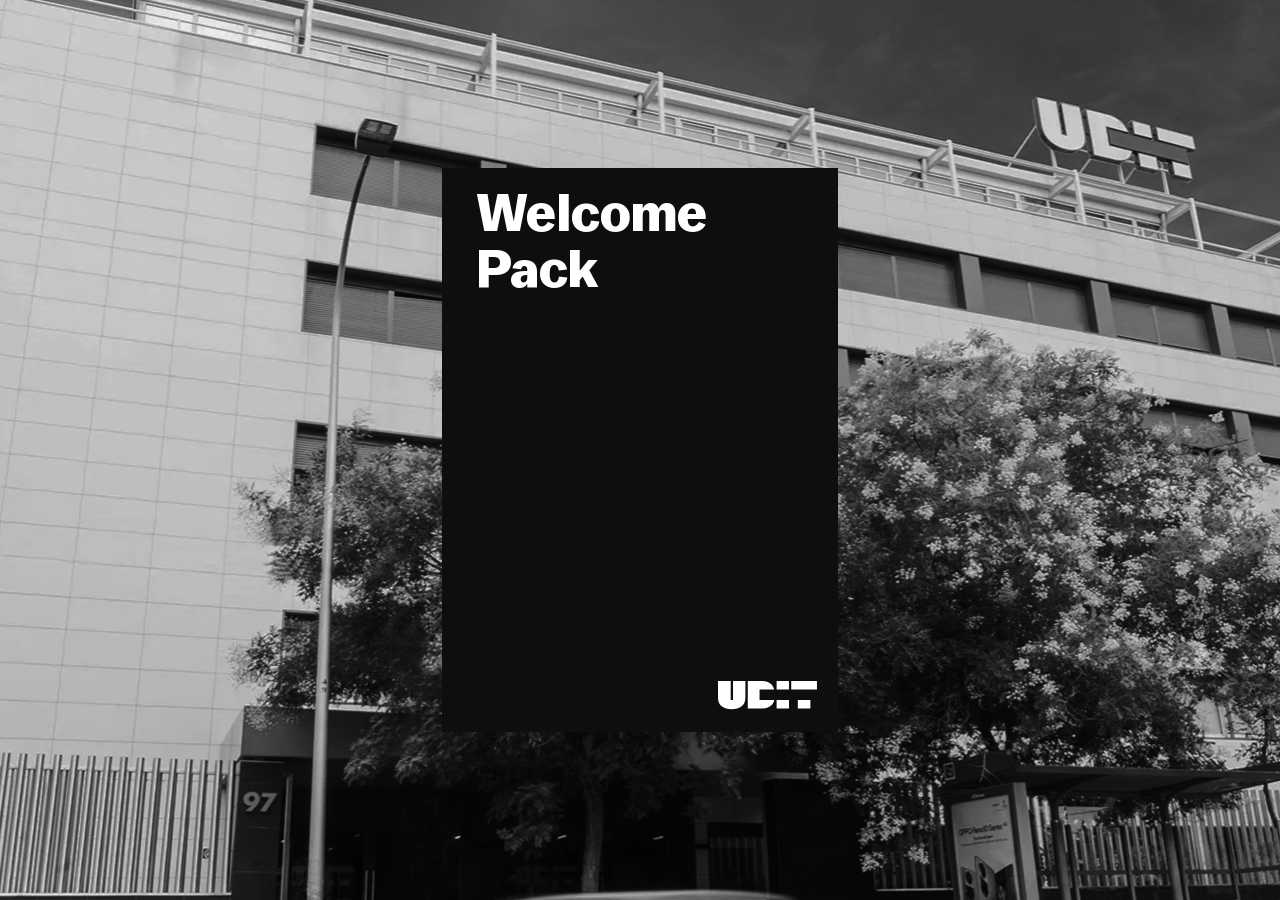
<file: index.html>
<!DOCTYPE html>
<html lang="es">
<head>
  <meta charset="utf-8" />
  <meta name="viewport" content="width=device-width, initial-scale=1" />
  <title>Welcome Pack</title>
  <link rel="stylesheet" href="Recursos/CSS/global.css" />
  <link rel="stylesheet" href="pagina-carga.css" />
</head>
<body>
  <div class="exit-overlay" id="exit-overlay"></div>
  <main class="pagina-carga">
    <img class="bg-image" src="Recursos/Imagenes/Iamgen_PaginaCarga.svg" alt="" aria-hidden="true" />
    <section class="card" aria-labelledby="welcome-pack-title">
      <div class="card__inner">
        <header class="card__header">
          <h1 class="card__title" id="welcome-pack-title">
            <span class="card__title-mask card__title-mask--welcome"><span class="card__title-word">Welcome</span></span>
            <span class="card__title-mask card__title-mask--pack"><span class="card__title-word">Pack</span></span>
          </h1>
        </header>
        <div class="card__logo" aria-label="Logo UDIT" role="img">
          <img src="Recursos/Imagenes/LogoUDIT_PaginaCarga.svg" alt="Logo UDIT" />
        </div>
      </div>
    </section>
  </main>
  <script>
    (function () {
      var REDIRECT_DELAY = 3800;
      var page = document.querySelector('.pagina-carga');
      var redirected = false;

      function goHome() {
        if (redirected) return;
        redirected = true;
        var overlay = document.getElementById('exit-overlay');
        overlay.style.opacity = '1';
        setTimeout(function () {
          window.location.href = 'Home/index.html';
        }, 520);
      }

      setTimeout(goHome, REDIRECT_DELAY);
      document.addEventListener('click', goHome);
      document.addEventListener('keydown', function (e) {
        if (e.key === 'Enter' || e.key === ' ') goHome();
      });
    })();
  </script>
</body>
</html>
</file>
<file: Recursos/CSS/global.css>
/* ─── RESET ──────────────────────────────────────────────────── */
html, body, div, span, h1, h2, h3, h4, h5, h6, p, blockquote,
a, abbr, address, img, ins, kbd, q, s, samp, small, strong,
sub, sup, b, u, i, center, dl, dt, dd, ol, ul, li,
fieldset, form, label, legend, table, caption,
tbody, tfoot, thead, tr, th, td,
article, aside, canvas, details, embed, figure, figcaption,
footer, header, hgroup, menu, nav, output, section, summary,
time, mark, audio, video {
  margin: 0;
  padding: 0;
  border: 0;
  font-size: 100%;
  font: inherit;
  vertical-align: baseline;
}

article, aside, details, figcaption, figure,
footer, header, hgroup, menu, nav, section {
  display: block;
}

body { line-height: 1; }
ol, ul { list-style: none; }
blockquote, q { quotes: none; }
blockquote::before, blockquote::after,
q::before, q::after { content: ''; content: none; }
table { border-collapse: collapse; border-spacing: 0; }

/* ─── BASE ───────────────────────────────────────────────────── */
*, *::before, *::after {
  box-sizing: border-box;
  -webkit-font-smoothing: antialiased;
  -moz-osx-font-smoothing: grayscale;
}

html, body {
  margin: 0;
  min-height: 100%;
}

a { text-decoration: none; }

button:focus-visible {
  outline: 2px solid #4a90e2;
}

/* ─── TIPOGRAFÍAS ────────────────────────────────────────────── */
@font-face {
  font-family: 'Balto';
  src: url('../Fuentes/Balto-Book.woff2') format('woff2');
  font-weight: 400;
  font-style: normal;
  font-display: swap;
}

@font-face {
  font-family: 'Balto';
  src: url('../Fuentes/Balto-Bold.woff2') format('woff2');
  font-weight: 700;
  font-style: normal;
  font-display: swap;
}
</file>
<file: pagina-carga.css>
/* ─── PÁGINA DE CARGA ─────────────────────────────────────────── */

.pagina-carga {
  min-height: 100svh;
  display: flex;
  align-items: center;
  justify-content: center;
  position: relative;
  overflow: hidden;
  background-color: #0e0e0e;
}

/* Imagen de fondo */
.pagina-carga .bg-image {
  position: absolute;
  inset: 0;
  width: 100%;
  height: 100%;
  object-fit: cover;
  display: block;
}

/* Tarjeta central */
.pagina-carga .card {
  position: relative;
  z-index: 1;
  width: clamp(260px, 85vw, 443px);
  aspect-ratio: 443 / 630;
}

.pagina-carga .card__inner {
  width: 100%;
  height: 100%;
  display: flex;
  justify-content: space-between;
  background-color: #0e0e0e;
}

/* Título "Welcome Pack" — esquina superior izquierda */
.pagina-carga .card__header {
  align-self: flex-start;
  margin-top: clamp(16px, 4.92%, 31px);
  margin-left: clamp(18px, 8.58%, 38px);
  width: clamp(130px, 58.7%, 260px);
}

.pagina-carga .card__title {
  font-family: 'Balto', Helvetica, sans-serif;
  font-weight: 700;
  color: #ffffff;
  font-size: clamp(24px, 4.15vw, 59.7px);
  line-height: 1.05;
  letter-spacing: 0;
}

/* Logo UCF — esquina inferior derecha */
.pagina-carga .card__logo {
  align-self: flex-end;
  margin-bottom: clamp(12px, 1.73vw, 25px);
  margin-right: clamp(12px, 1.6vw, 23px);
  width: clamp(57px, 7.91vw, 114px);
  height: clamp(16px, 2.3vw, 33px);
  position: relative;
}

.pagina-carga .card__logo img {
  width: 100%;
  height: 100%;
  object-fit: contain;
  display: block;
}

/* ─── RESPONSIVE ─────────────────────────────────────────────── */

/* Tablet y superior: la tarjeta deja de crecer en 443px */
@media (min-width: 600px) {
  .pagina-carga .card {
    width: clamp(300px, 55vw, 443px);
  }
}

/* Desktop */
@media (min-width: 1024px) {
  .pagina-carga .card {
    width: clamp(360px, 31vw, 443px);
  }
}

/* ─── OVERLAY DE SALIDA ──────────────────────────────────── */
.exit-overlay {
  position: fixed;
  inset: 0;
  background: #0e0e0e;
  opacity: 0;
  pointer-events: none;
  transition: opacity 0.5s ease;
  z-index: 999;
}

/* ─── ANIMACIONES ─────────────────────────────────────────── */

@keyframes bg-zoom-out {
  from { transform: scale(1); }
  to   { transform: scale(1.2); }
}

@keyframes card-reveal {
  from { clip-path: inset(0 0 100% 0); }
  to   { clip-path: inset(0 0 0% 0); }
}

@keyframes word-reveal {
  from { transform: translateY(110%); }
  to   { transform: translateY(0); }
}

@keyframes logo-fade-in {
  from { opacity: 0; }
  to   { opacity: 1; }
}

/* 1 — Fondo: zoom out desde el primer frame */
.bg-image {
  animation: bg-zoom-out 2s cubic-bezier(0.4, 0, 0.2, 1) both;
}

/* 2 — Rectángulo negro: se despliega de arriba hacia abajo */
.pagina-carga .card {
  animation: card-reveal 0.9s cubic-bezier(0.4, 0, 0.2, 1) 0.3s both;
}

/* 3 — Texto: reveal por máscara vertical */
.card__title-mask {
  display: block;
  overflow: hidden;
  line-height: 1.05;
}

.card__title-word {
  display: block;
  animation: word-reveal 0.55s cubic-bezier(0.4, 0, 0.2, 1) both;
}

.card__title-mask--welcome .card__title-word { animation-delay: 0.55s; }
.card__title-mask--pack    .card__title-word { animation-delay: 0.72s; }

/* 4 — Logo: fade in al final */
.pagina-carga .card__logo {
  opacity: 0;
  animation: logo-fade-in 0.6s ease-in-out 1.35s both;
}

/* Respeto a prefers-reduced-motion */
@media (prefers-reduced-motion: reduce) {
  .bg-image,
  .pagina-carga .card,
  .card__title-word {
    animation: none;
  }
  .pagina-carga .card__logo {
    opacity: 1;
    animation: none;
  }
}
</file>
